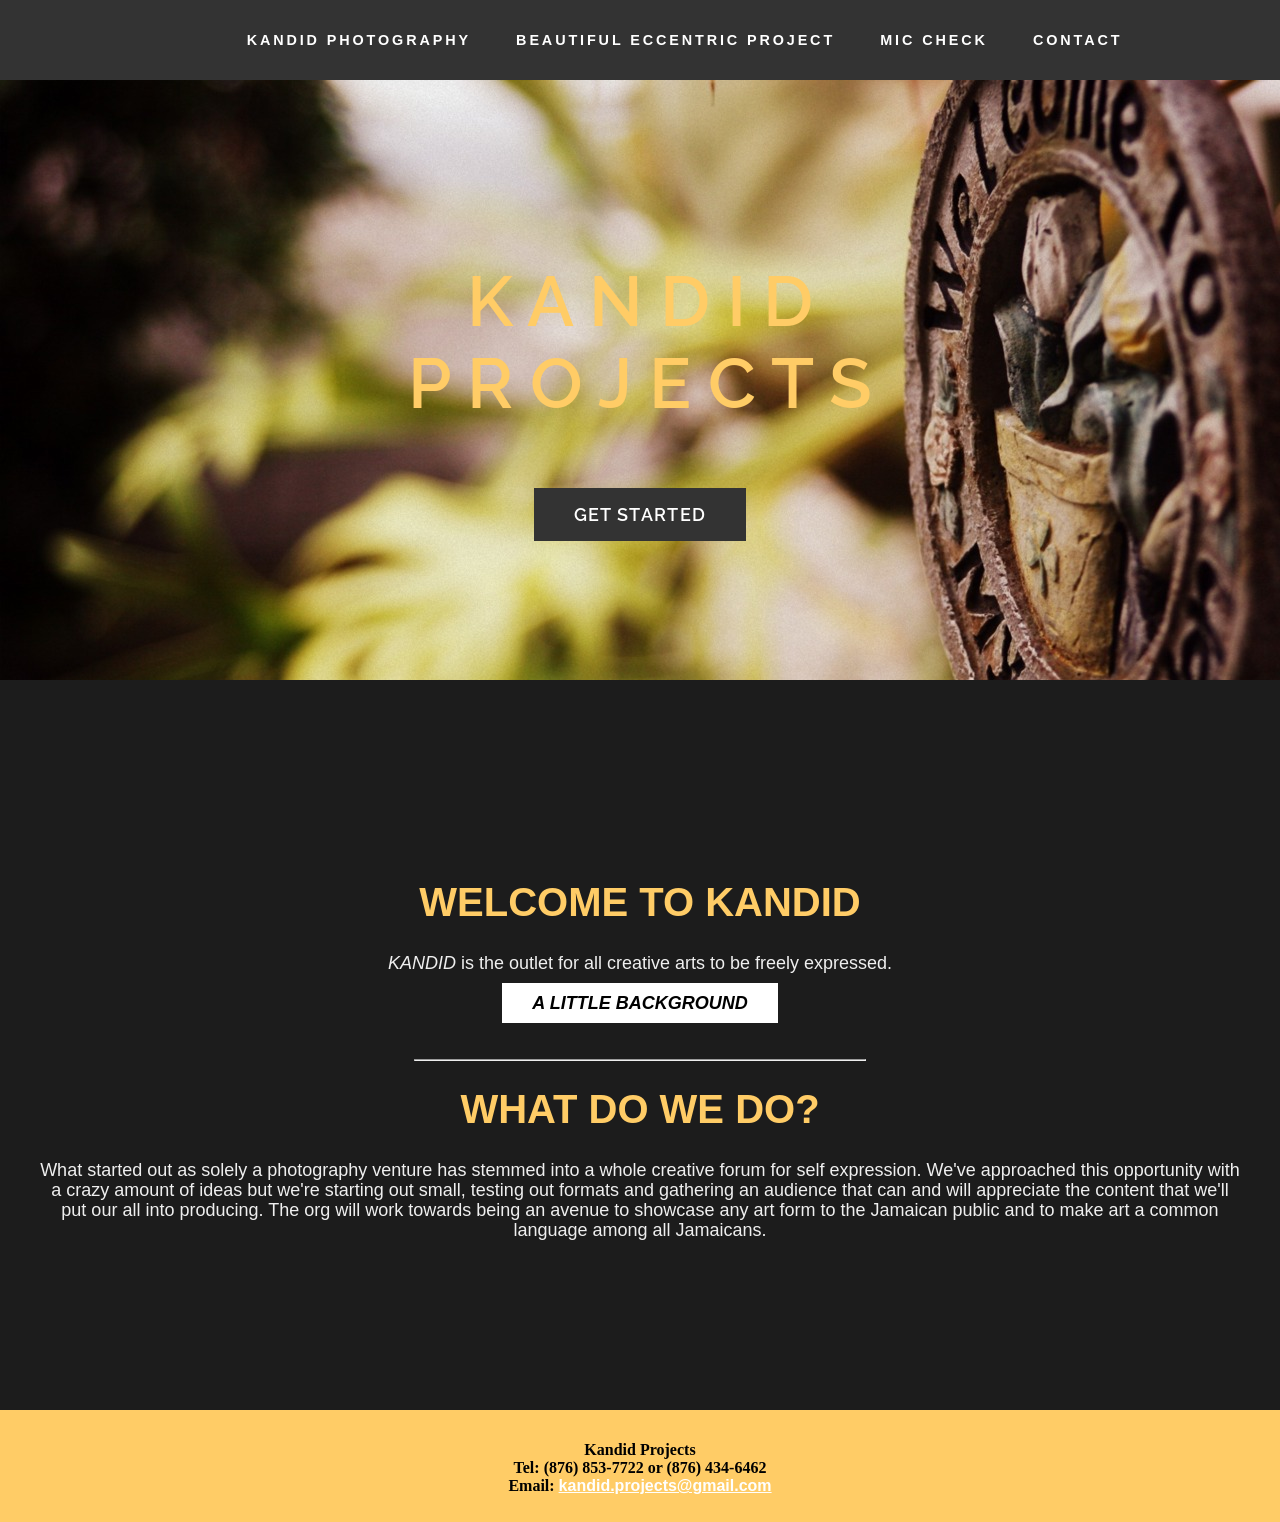
<file: index.html>
<html>
	
	<head>
	<title> Kandid Projects</title>
	<link href="format.css" rel="stylesheet" type="text/css" media="all" />
	<link href='https://fonts.googleapis.com/css?family=Raleway:400, 600' rel='stylesheet' type='text/css'>
	</head>
	
	<body>
	<div id = "header" class = "container">
		<div id="menu">
			<ul>
				<li><a href = "http://kandid-point-of-view.tumblr.com/">Kandid Photography</a></li>
				<li><a href = "http://beautifuleccentricproject.tumblr.com/">Beautiful Eccentric Project</a></li>
				<li><a href = "http://thats-pretty-chill.tumblr.com/">Mic Check</a></li>
				<li><a href = "Contact.html">Contact</a></li>
			</ul>
		</div>
	</div>
	<div class="jumbotron">
      <div class="container">  
        <div class="main">
          <h1> K A N D I D  </br>  P R O J E C T S </h1>
          <a href="#GS" class = "btn-main"> Get Started</a>
        </div>
      </div>
    </div>
	

	<div class = "supporting">
      <div class = "container2" >
        <a name ="GS"><h2>Welcome to KANDID</h2></a>
		</br>
		<p> <em>KANDID</em> is the outlet for all creative arts to be freely expressed.</p>
		<p><a href ="history.html"><strong>A little background</strong></a></p>
		
		</br>
		<hr />
		</br>
		
		<h2>What do we do?</h2>
		</br>
		<p> What started out as solely a photography venture has stemmed into a whole creative forum for self expression. 
		    We've approached this opportunity with a crazy amount of ideas but we're starting out small, testing out formats and gathering an audience that can and will appreciate the content that
            we'll put our all into producing. The org will work towards being an avenue to showcase any art form to the Jamaican public and to make art a common language among all Jamaicans.
</p>

      </div>
    </div>
	
		

	
	<footer> 
		<h4 align="center"><b>Kandid Projects<br>
        Tel: (876) 853-7722 or (876) 434-6462 <br>
        Email:
        <script language="JavaScript">
	<!--

		var lhs = "kandid.projects";
		var rhs = "gmail.com";

		document.write("<A HREF=\"mailto");
		document.write(":" + lhs + "@");
		document.write(rhs + "\">" + lhs + "@" + rhs + "<\/a>");


	//-->
		</script><a href="mailto:kandid.projects@gmail.com"></a>
        </b></h4>
	</footer>
	</body>
</html>
</file>
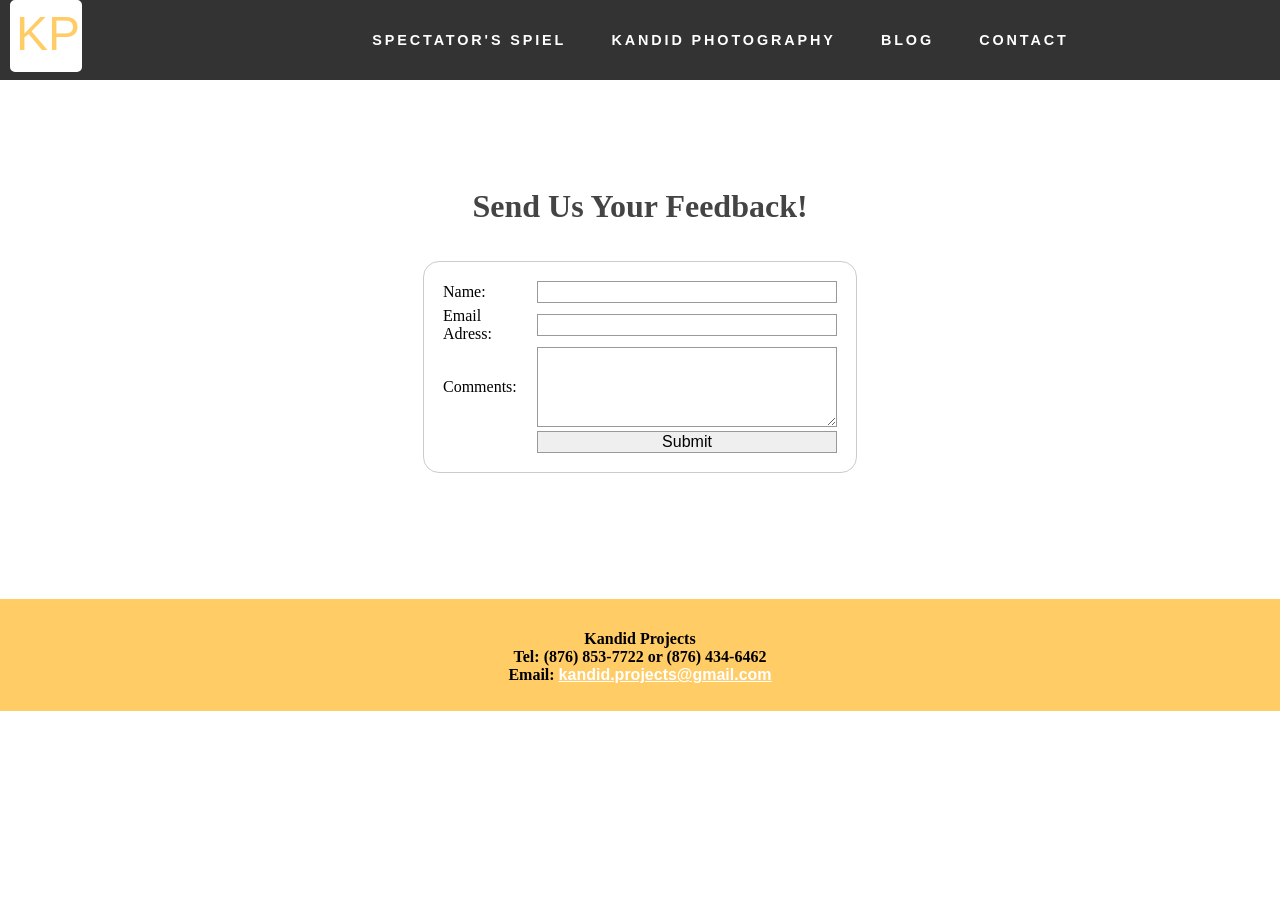
<file: Contact.html>
<html>
	<head>
	<title> KANDID Projects</title>
	<link href="format.css" rel="stylesheet" type="text/css" media="all" />
	</head>
	
	<body>
	<div id = "header" class = "container">
		<div id = "homebutton"><a href ="index.html"> KP </a></div>
		<div id="menu">
			<ul>
				<li><a href = "http://spectators-spiel.tumblr.com/">Spectator's Spiel</a></li>
				<li><a href = "http://kandid-point-of-view.tumblr.com/">Kandid Photography</a></li>
				<li><a href = "http://kandid-blog.tumblr.com/">Blog</a></li>
				<li><a href = "Contact.html">Contact</a></li>
			</ul>
		</div>
	</div>
	
	 </br>
	 </br>
	 </br>
	
	<div id = "content">
	<!-- experiment with the contact page -->
	
	
	
	</br>
	</br>
	</br>
	
	<h1>Send Us Your Feedback!</h1>
	
	</br>
	</br>
	
<form action="send_mail.php" method="post">
<table>
<tr>
<td>Name:</td>
<td>
<input type="text" name="full_name" value="" maxlength="100" />
</td>
</tr>
<tr>
<td>Email Adress:</td>
<td>
<input type="text" name="email_address" value="" maxlength="100" />
</td>
</tr>
<tr>
<td>Comments:</td>
<td>
<textarea rows="10" cols="50" name="comments"></textarea>
</td>
</tr>
<tr><td>&nbsp;</td>
<td>
<input type="submit" value="Submit" />
</td>
</tr>
</table>
</form>
</div>

	</br>
	</br>
	</br>
	</br>
	</br>
	</br>
	</br>

	<footer> 
		<h4 align="center"><b>Kandid Projects<br>
        Tel: (876) 853-7722 or (876) 434-6462 <br>
        Email:
        <script language="JavaScript">
	<!--

		var lhs = "kandid.projects";
		var rhs = "gmail.com";

		document.write("<A HREF=\"mailto");
		document.write(":" + lhs + "@");
		document.write(rhs + "\">" + lhs + "@" + rhs + "<\/a>");


	//-->
		</script><a href="mailto:kandid.projects@gmail.com"></a>
        </b></h4>
	</footer>
	</body>
</html>
</file>
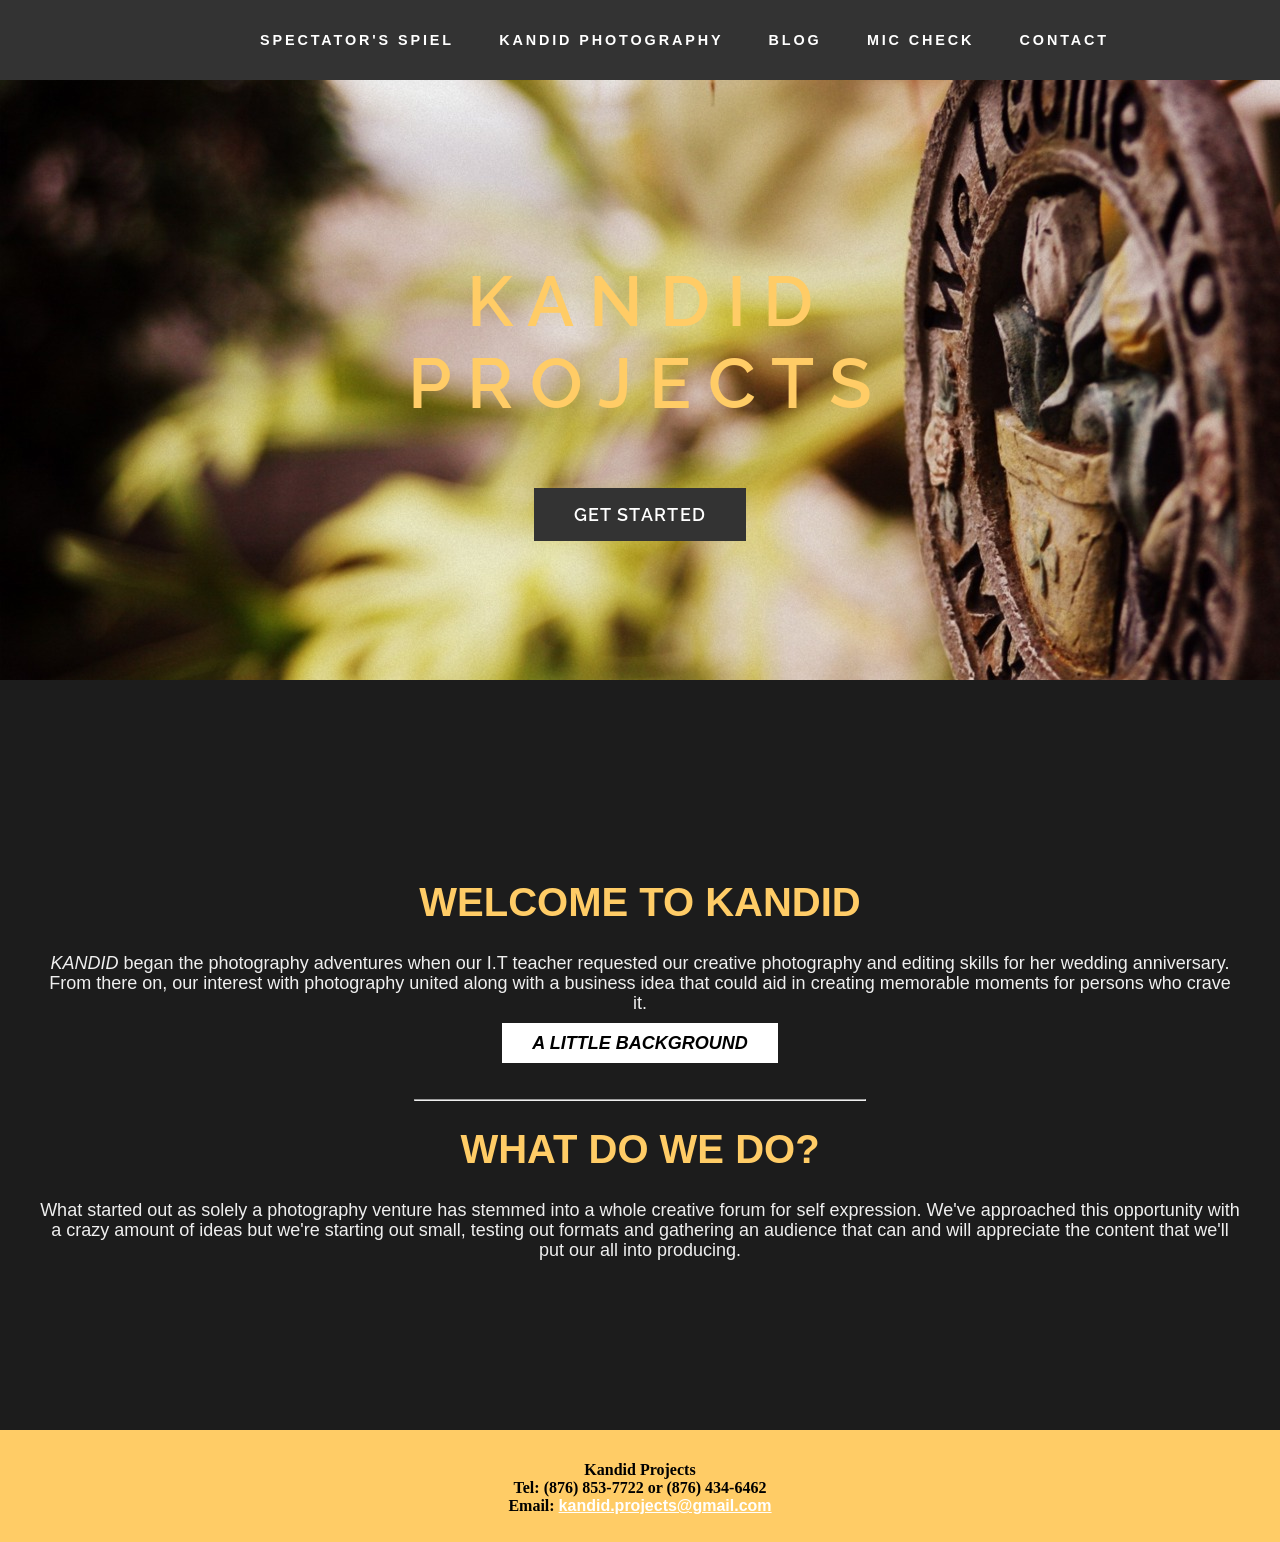
<file: index.html.html>
<html>
	
	<head>
	<title> Kandid Projects</title>
	<link href="format.css" rel="stylesheet" type="text/css" media="all" />
	<link href='https://fonts.googleapis.com/css?family=Raleway:400, 600' rel='stylesheet' type='text/css'>
	</head>
	
	<body>
	<div id = "header" class = "container">
		<div id="menu">
			<ul>
				<li><a href = "http://spectators-spiel.tumblr.com/">Spectator's Spiel</a></li>
				<li><a href = "http://kandid-point-of-view.tumblr.com/">Kandid Photography</a></li>
				<li><a href = "http://kandid-blog.tumblr.com/">Blog</a></li>
				<li><a href = "http://thats-pretty-chill.tumblr.com/">Mic Check</a></li>
				<li><a href = "Contact.html">Contact</a></li>
			</ul>
		</div>
	</div>
	<div class="jumbotron">
      <div class="container">  
        <div class="main">
          <h1> K A N D I D  </br>  P R O J E C T S </h1>
          <a href="#GS" class = "btn-main"> Get Started</a>
        </div>
      </div>
    </div>
	

	<div class = "supporting">
      <div class = "container2" >
        <a name ="GS"><h2>Welcome to KANDID</h2></a>
		</br>
		<p> <em>KANDID</em> began the photography adventures when our I.T teacher requested 
			our creative photography and editing skills for her wedding anniversary. 
			From there on, our interest with photography united 
		    along with a business idea that could aid in creating memorable moments for persons who crave it.</p>
		<p><a href ="history.html"><strong>A little background</strong></a></p>
		
		</br>
		<hr />
		</br>
		
		<h2>What do we do?</h2>
		</br>
		<p> What started out as solely a photography venture has stemmed into a whole creative forum for self expression. 
		    We've approached this opportunity with a crazy amount of ideas but we're starting out small, testing out formats and gathering an audience that can and will appreciate the content that
            we'll put our all into producing.</p>

      </div>
    </div>
	
		

	
	<footer> 
		<h4 align="center"><b>Kandid Projects<br>
        Tel: (876) 853-7722 or (876) 434-6462 <br>
        Email:
        <script language="JavaScript">
	<!--

		var lhs = "kandid.projects";
		var rhs = "gmail.com";

		document.write("<A HREF=\"mailto");
		document.write(":" + lhs + "@");
		document.write(rhs + "\">" + lhs + "@" + rhs + "<\/a>");


	//-->
		</script><a href="mailto:kandid.projects@gmail.com"></a>
        </b></h4>
	</footer>
	</body>
</html>
</file>
<file: format.css>
html, body {
  margin: 0;
  padding: 0;
}
	body
	{
	
		text-align: center;
		
		
	}

	
	hr
	{
		width: 450px;
	}
	
	p a
	{

	text-decoration: none;
	font-style: italic;
	}

	h1, h2, h3
	{
		margin: 0;
		padding: 0;
		font-weight: 600;
		color: #454445;
	}
	
	p, ol, ul
	{
		margin-top: 0;
	}
	
	ol, ul
	{
		padding: 0;
		list-style: none;
	}
	
	p
	{
		line-height: 180%;
		text-align: center;
		font-family: sans-serif;
	}
	
	strong
	{
	}
	
	a
	{
		color: #FFCC66 /*#068900*/;
	}
	
	a:hover
	{
		text-decoration: underline;
	}
	
	.container
	{
		margin: 0px auto;
		width: 1500px;
	}
	

/*********************************************************************************/
/* Heading Titles                                                                */
/*********************************************************************************/

	.title
	{
		margin-bottom: 2em;
	}

	.title h2
	{
		font-weight: 400;
		font-size: 2.8em;
		color: black;
		text-align: center;
		font-family: 'Bebas';
	}
	
	.title p{
		text-decoration: underline;
	}
	
	.title .byline
	{
		letter-spacing: 0.15em;
		text-transform: uppercase;
		font-weight: 400;
		font-size: 1.1em;
		color: #FFCC66 /*#068900*/;
	}

/*********************************************************************************/
/* Header                                                                        */
/*********************************************************************************/
	

	#header {
	background-color:#333333;
	max-width: 1349px;
	height:80px;
}

.container {
  max-width: 940px;
  margin: 0 auto;
  padding: 0 10px;
}

.jumbotron {
  background-image:url('image.jpg');
  background-size:cover;
  height: 600px;
  
}

	
/*********************************************************************************/
/* Logo                                                                          */
/*********************************************************************************/

	.main {
  position: relative;
  top: 180px;
  text-align: center;
}

.main h1 {
  color: #FFCC66;
  font-family: 'Raleway', sans-serif;
  font-weight: 600;
  font-size: 70px;
  margin-top: 0;
  margin-bottom: 80px;
  text-transform: uppercase;
}

.btn-main {
  background-color: #333;
  color: #fff;
  font-family: 'Raleway', sans-serif;
  font-weight: 600;
  font-size: 18px;
  letter-spacing: 1.3px;
  padding: 16px 40px;
  text-decoration: none;
  text-transform: uppercase;
}
	
	
/*********************************************************************************/
/* Menu                                                                          */
/*********************************************************************************/

	#homebutton a{
	font-family: 'Oswald', sans-serif;
  color:#FFCC66;
  text-transform:uppercase;
  background-color:white;
  padding:4px;
  font-size:3em;
  text-decoration:none;
    border-radius: 5px;
    border: 2px solid #fff; 
    width: 60px;
    height: 60px; 
	float:left;
	}
	
	

	#menu
	{
		left: 320;
		margin: 0;
		padding-top:15px;
	}
	
	#menu ul
	{
		display: inline-block;
	}
	
	#menu li
	{
		display: block;
		float: left;
		text-align: center;
	}

	
	#menu li a, #menu li span
	{
		display: block;
		margin: 0px 1px;
		padding: 0em 1.5em;
		letter-spacing: 0.20em;
		line-height: 50px;
		text-decoration: none;
		font-size: 0.90em;
		font-weight: 600;
		text-transform: uppercase;
		outline: 0;
		color: white; /*consider text colour after changing background colour*/
	}
	
	#menu li:hover a, #menu li.active a, #menu li.active span
	{
		background: #FFCC66; /*#068900*/
		color: black;
	}
	
	#menu .current_page_item a
	{
		background: #FFCC66 /*#068900*/;
		color: #FFF;
	}
	
/*-----------------------------------------------*/
/*             Content                           */
/*-----------------------------------------------*/

	/* Supporting */
.supporting {
  text-align: center;
  padding: 200px 0 150px;
  background-color:#1c1c1c;

 
}


.supporting h1,
.supporting h2 {
  color: #FFCC66;
  font-size: 40px;
  margin-bottom: 10px;
  text-transform:uppercase;
}

.clearfix {
  clear: both;
}

.supporting p {
  color: #efefef;
  margin-bottom: 20px;
  line-height: 20px;
  padding: 0px 40px;
  font-size: 18px;
}

.supporting  p a{
  color:black;
text-transform:uppercase;
  background-color:white;
  padding-left:30px;
  padding-right:30px;
  padding-top:10px;
  padding-bottom:10px;
  font-size:1em;
  text-decoration:none;
}

.supporting p:hover a, .supporting p.active a, .supporting p.active span
	{
		background: #FFCC66; /*#068900*/
		color: white;
	}



.supporting h1, h2, a{
	font-family: 'Oswald', sans-serif;
}

.supporting p {
  font-family: Helvetica, Arial, sans-serif; 
}
/*-----------------------------------------------*/
/*              Footer                           */
/*-----------------------------------------------*/

	footer
	{
		padding: 0 10px;
		background:#EEE;
		padding-top:10px;
		padding-bottom:5px;
		right: 0px;
		left: 0px;
		position:relative;
		background-color:#FFCC66;
		color:black;
		
		
	}
	
	footer a
	{
		color:white;
	}
/*-------------------------------------------------*/
/*                 Form                            */
/*-------------------------------------------------*/

	form
	{
		margin: 0 auto;
		width: 400px;
		padding: 1em;
		border: 1px solid #CCC;
		border-radius: 1em;
	}
	
	form div + div 
	{
		margin-top: 1em;
	}
	
	label {
    /* To make sure that all labels have the same size and are properly aligned */
    display: inline-block;
    width: 90px;
    text-align: right;
}

	input, textarea {
    /* To make sure that all text fields have the same font settings
       By default, textareas have a monospace font */
    font: 1em sans-serif;

    /* To give the same size to all text field */
    width: 300px;
    -moz-box-sizing: border-box;
    box-sizing: border-box;

    /* To harmonize the look & feel of text field border */
    border: 1px solid #999;
	}
	
	input:focus, textarea:focus {
    /* To give a little highlight on active elements */
    border-color: #000;
}

	textarea {
    /* To properly align multiline text fields with their labels */
    vertical-align: top;

    /* To give enough room to type some text */
    height: 5em;

    /* To allow users to resize any textarea vertically
       It does not work on every browsers */
    resize: vertical;
}

.button {
    /* To position the buttons to the same position of the text fields */
    padding-left: 90px; /* same size as the label elements */
}
button {
    /* This extra margin represent roughly the same space as the space
       between the labels and their text fields */
    margin-left: .5em;
}
</file>
